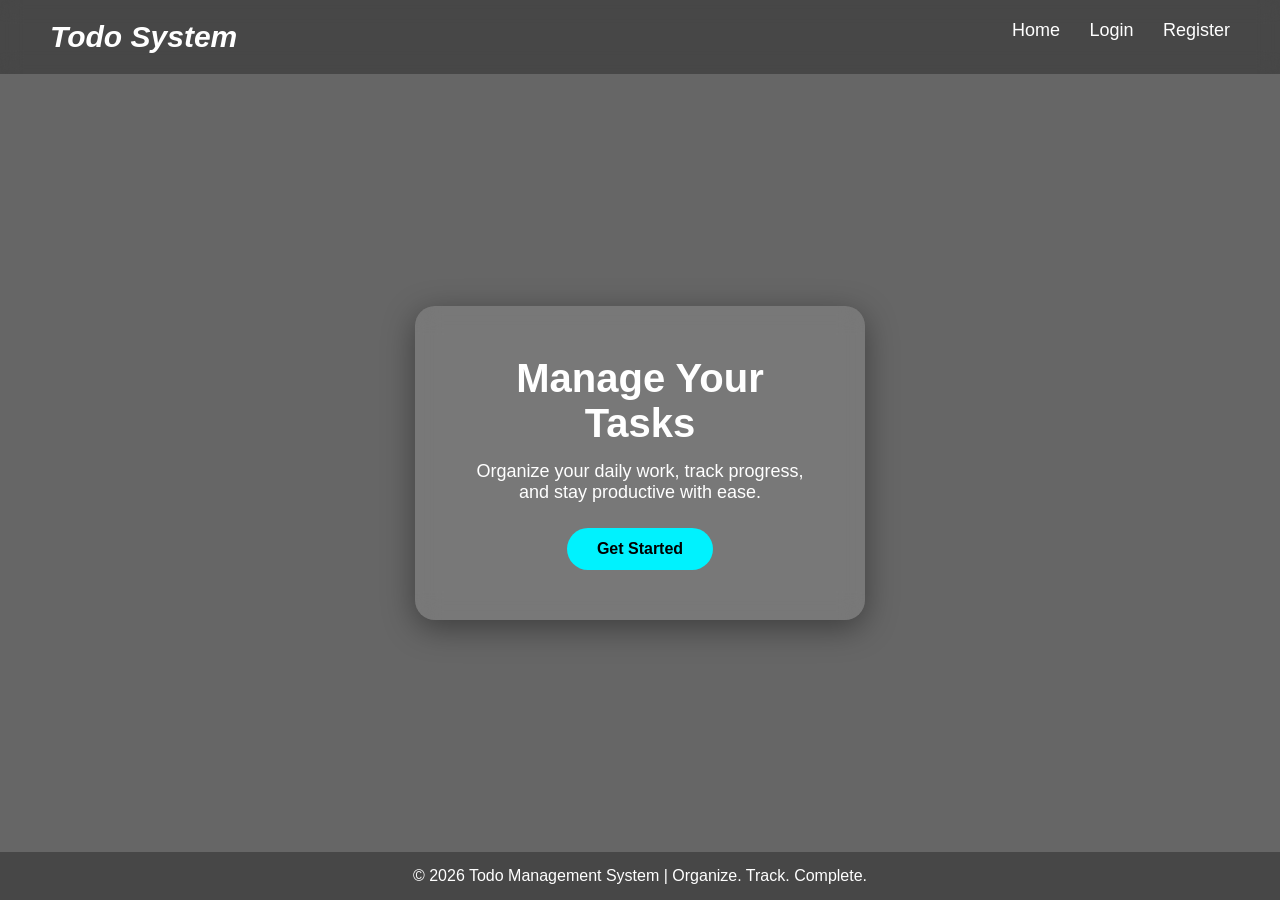
<file: src/main/webapp/index.html>
<!DOCTYPE html>
<html lang="en">
<head>
<meta charset="UTF-8">
<title>Todo Management System</title>
<link rel="stylesheet" href="css/index.css">

</head>

<body>

<!-- Navbar -->
<div class="navbar">

    <div class="logo">Todo System</div>

    <div>
        <a href="index.html">Home</a>
        <a href="login.html">Login</a>
        <a href="register.html">Register</a>
    </div>

</div>

<!-- Hero Section -->
<div class="hero">

    <div class="card">

        <h1>Manage Your Tasks</h1>

        <p>
            Organize your daily work, track progress,
            and stay productive with ease.
        </p>

        <a href="login.html" class="btn">
            Get Started
        </a>

    </div>

</div>

<!-- Footer -->
<footer>
    © 2026 Todo Management System | Organize. Track. Complete.
</footer>

</body>
</html>
</file>
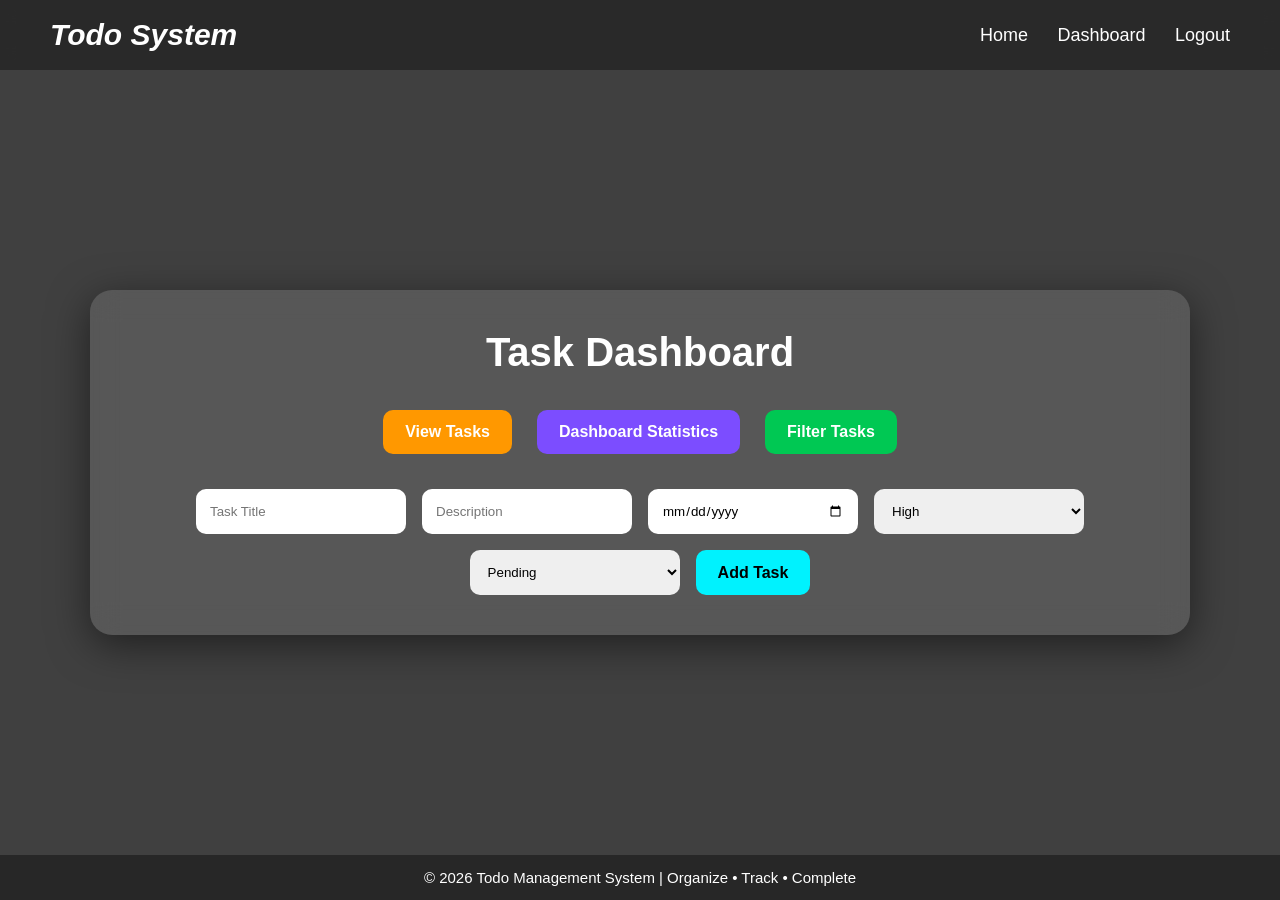
<file: src/main/webapp/dashboard.html>
<!DOCTYPE html>
<html lang="en">

<head>
<meta charset="UTF-8">
<title>Dashboard | Todo System</title>

<style>

/* RESET */
*{
    margin:0;
    padding:0;
    box-sizing:border-box;
    font-family:Segoe UI, Arial, sans-serif;
}

/* BODY */
body{
    min-height:100vh;
    display:flex;
    flex-direction:column;

    background:
    linear-gradient(rgba(0,0,0,0.75), rgba(0,0,0,0.75)),
    url("https://images.unsplash.com/photo-1506784365847-bbad939e9335");

    background-size:cover;
    background-position:center;
    color:white;
}

/* NAVBAR */
.navbar{
    display:flex;
    justify-content:space-between;
    align-items:center;
    padding:18px 50px;
    background:rgba(0,0,0,0.35);
    backdrop-filter:blur(10px);
}

.logo{
    font-size:30px;
    font-weight:bold;
    font-style:italic;
}

.navbar a{
    color:white;
    text-decoration:none;
    margin-left:25px;
    font-size:18px;
    transition:0.3s;
}

.navbar a:hover{
    color:#00f2fe;
}

/* WRAPPER */
.wrapper{
    flex:1;
    display:flex;
    justify-content:center;
    align-items:center;
    padding:30px;
}

/* CARD */
.card{
    width:95%;
    max-width:1100px;
    background:rgba(255,255,255,0.12);
    backdrop-filter:blur(14px);
    padding:40px;
    border-radius:22px;
    box-shadow:0 10px 40px rgba(0,0,0,0.5);
}

/* TITLE */
h2{
    text-align:center;
    font-size:40px;
    margin-bottom:35px;
}

/* TOP BAR FIX */
.top-bar{
    display:flex;
    justify-content:center;
    align-items:center;
    margin-bottom:35px;
}

/* BUTTON CONTAINER */
.action-buttons{
    display:flex;
    justify-content:center;
    align-items:center;
    gap:25px;
    flex-wrap:wrap;
}

/* BUTTON STYLE */
.btn{
    padding:13px 22px;
    border:none;
    border-radius:10px;
    cursor:pointer;
    font-size:16px;
    font-weight:bold;
    transition:0.3s;
    text-decoration:none;
    display:inline-block;
}

.btn:hover{
    transform:translateY(-2px);
}

/* COLORS */
.view{background:#ff9800;color:white;}
.stats{background:#7c4dff;color:white;}
.filter{background:#00c853;color:white;}
.add{background:#00f2fe;color:black;}

/* FORM */
.form-row{
    display:flex;
    flex-wrap:wrap;
    gap:16px;
    justify-content:center;
}

.form-row input,
.form-row select{
    width:210px;
    padding:14px;
    border:none;
    border-radius:10px;
    outline:none;
}

/* FOOTER */
footer{
    text-align:center;
    padding:14px;
    background:rgba(0,0,0,0.4);
    font-size:15px;
}

</style>

</head>

<body>

<!-- NAVBAR -->
<div class="navbar">

    <div class="logo">Todo System</div>

    <div>
        <a href="index.html">Home</a>
        <a href="dashboard.html">Dashboard</a>
        <a href="logout">Logout</a>
    </div>

</div>

<!-- MAIN -->
<div class="wrapper">

<div class="card">

    <h2>Task Dashboard</h2>

    <!-- BUTTONS (CENTERED CLEAN UI) -->
    <div class="top-bar">

        <div class="action-buttons">

            <a href="viewTask" class="btn view">View Tasks</a>

            <a href="dashboard" class="btn stats">Dashboard Statistics</a>

            <a href="filter.html" class="btn filter">Filter Tasks</a>

        </div>

    </div>

    <!-- ADD TASK -->
    <form action="addTask" method="post">

        <div class="form-row">

            <input type="text" name="title" placeholder="Task Title" required>
            <input type="text" name="description" placeholder="Description" required>
            <input type="date" name="deadline" required>

            <select name="priority">
                <option>High</option>
                <option>Medium</option>
                <option>Low</option>
            </select>

            <select name="status">
                <option>Pending</option>
                <option>In Progress</option>
                <option>Completed</option>
            </select>

            <button class="btn add" type="submit">Add Task</button>

        </div>

    </form>

</div>

</div>

<footer>
© 2026 Todo Management System | Organize • Track • Complete
</footer>

</body>
</html>
</file>
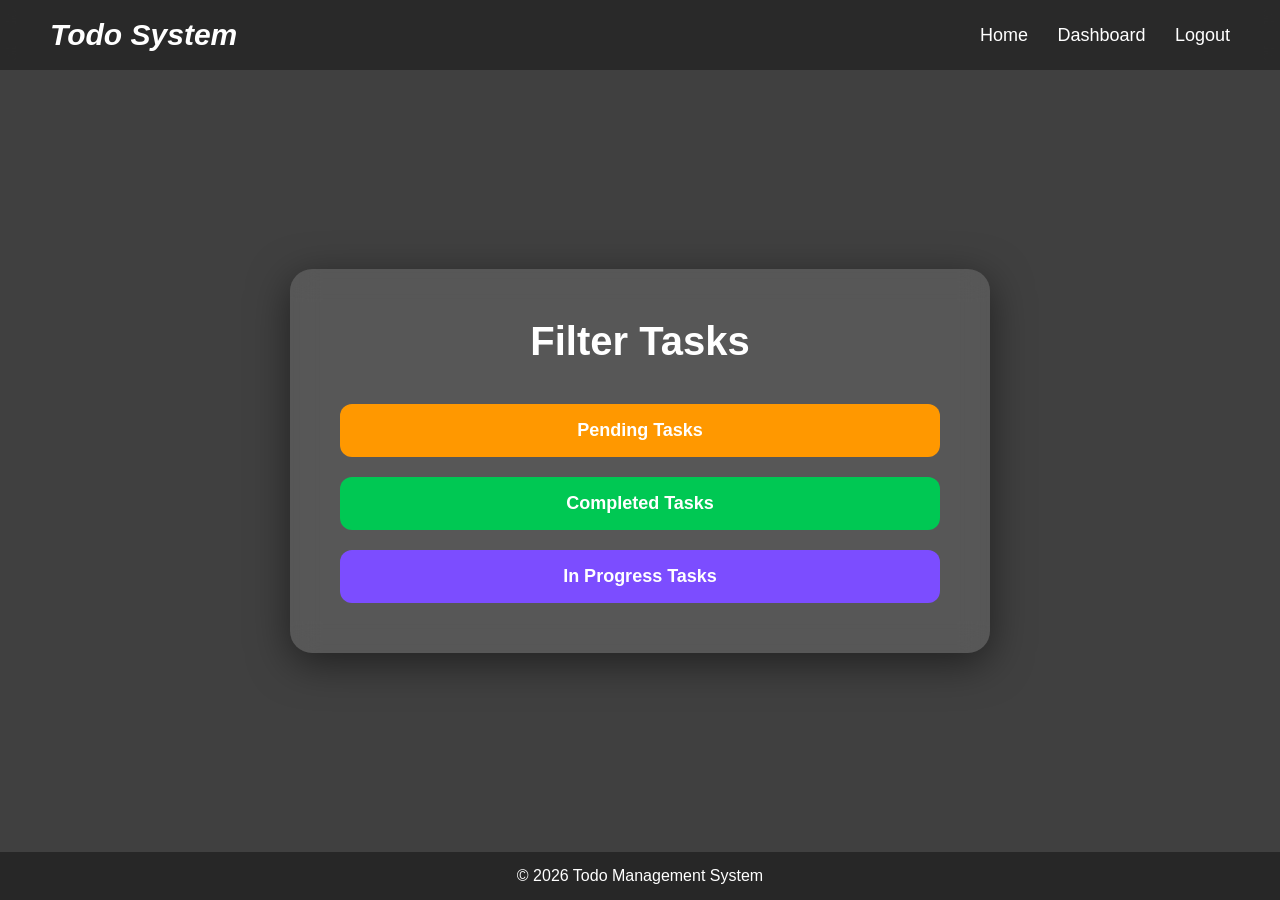
<file: src/main/webapp/filter.html>
<!DOCTYPE html>
<html lang="en">

<head>
<meta charset="UTF-8">
<title>Filter Tasks | Todo System</title>

<style>

/* RESET */
*{
    margin:0;
    padding:0;
    box-sizing:border-box;
    font-family:Segoe UI, Arial, sans-serif;
}

/* BODY */
body{
    min-height:100vh;
    display:flex;
    flex-direction:column;

    background:
    linear-gradient(rgba(0,0,0,0.75), rgba(0,0,0,0.75)),
    url("https://images.unsplash.com/photo-1506784365847-bbad939e9335");

    background-size:cover;
    background-position:center;
    color:white;
}

/* NAVBAR */
.navbar{
    display:flex;
    justify-content:space-between;
    align-items:center;
    padding:18px 50px;
    background:rgba(0,0,0,0.35);
    backdrop-filter:blur(10px);
}

.logo{
    font-size:30px;
    font-weight:bold;
    font-style:italic;
}

.navbar a{
    color:white;
    text-decoration:none;
    margin-left:25px;
    font-size:18px;
    transition:0.3s;
}

.navbar a:hover{
    color:#00f2fe;
}

/* WRAPPER */
.wrapper{
    flex:1;
    display:flex;
    justify-content:center;
    align-items:center;
    padding:30px;
}

/* CARD */
.card{
    width:95%;
    max-width:700px;

    background:rgba(255,255,255,0.12);
    backdrop-filter:blur(14px);

    padding:50px;
    border-radius:22px;

    text-align:center;

    box-shadow:0 10px 40px rgba(0,0,0,0.5);
}

/* TITLE */
h2{
    font-size:40px;
    margin-bottom:40px;
}

/* BUTTON GROUP */
.button-group{
    display:flex;
    flex-direction:column;
    gap:20px;
}

/* BUTTONS */
.btn{
    padding:16px;
    border-radius:12px;
    text-decoration:none;
    font-size:18px;
    font-weight:bold;
    color:white;
    transition:0.3s;
}

.btn:hover{
    transform:translateY(-3px);
}

/* COLORS */
.pending{
    background:#ff9800;
}

.completed{
    background:#00c853;
}

.progress{
    background:#7c4dff;
}

/* FOOTER */
footer{
    text-align:center;
    padding:15px;
    background:rgba(0,0,0,0.4);
}

</style>

</head>

<body>

<!-- NAVBAR -->
<div class="navbar">

    <div class="logo">
        Todo System
    </div>

    <div>
        <a href="index.html">Home</a>
        <a href="dashboard">Dashboard</a>
        <a href="logout">Logout</a>
    </div>

</div>

<!-- MAIN -->
<div class="wrapper">

    <div class="card">

        <h2>Filter Tasks</h2>

        <div class="button-group">

            <a href="filter?status=Pending"
               class="btn pending">
               Pending Tasks
            </a>

            <a href="filter?status=Completed"
               class="btn completed">
               Completed Tasks
            </a>

            <a href="filter?status=In Progress"
               class="btn progress">
               In Progress Tasks
            </a>

        </div>

    </div>

</div>

<!-- FOOTER -->
<footer>
    © 2026 Todo Management System
</footer>

</body>
</html>
</file>
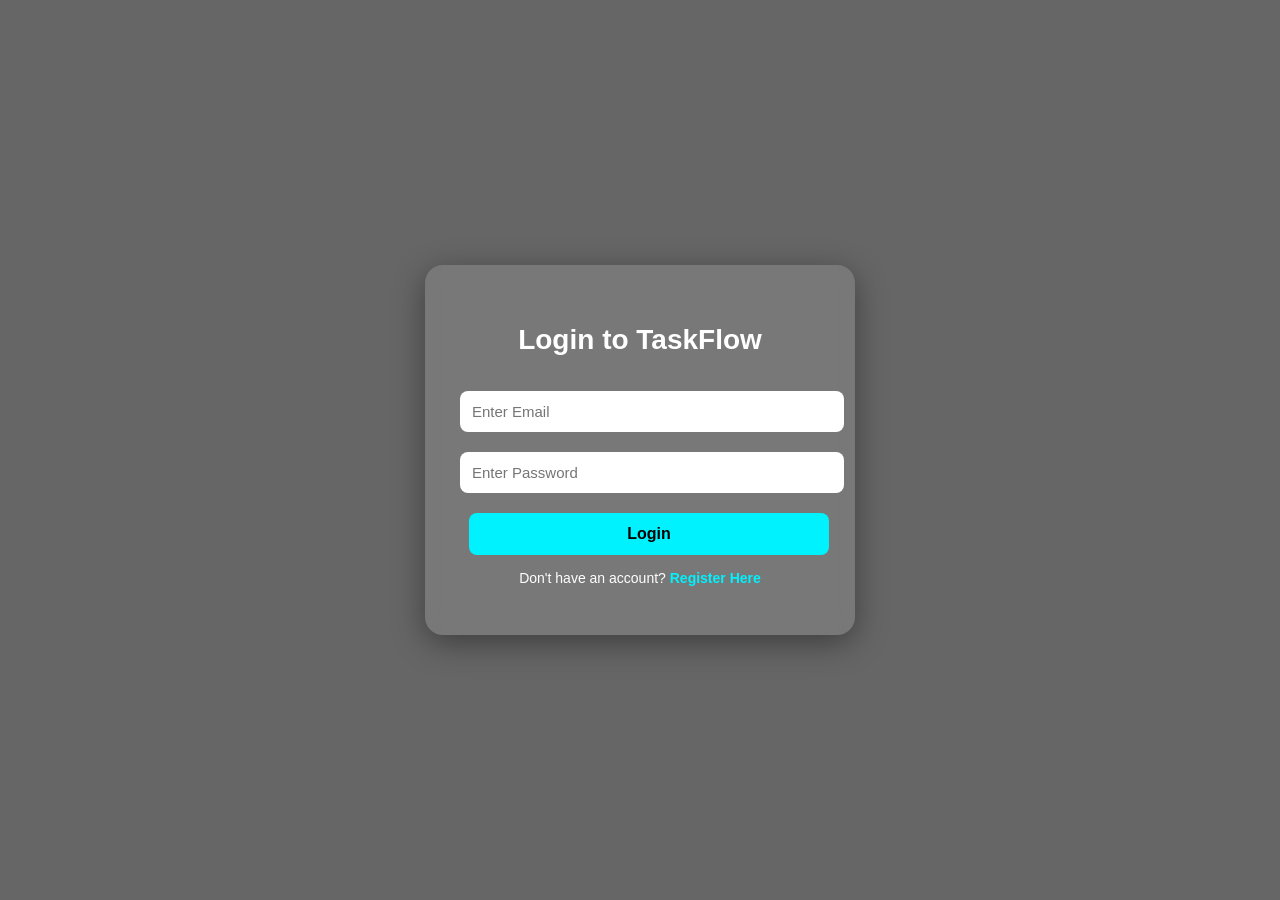
<file: src/main/webapp/login.html>
<!DOCTYPE html>
<html lang="en">
<head>
<meta charset="UTF-8">
<title>Login | TaskFlow Pro</title>
<link rel="stylesheet" href="css/login.css">

</head>

<script src="JS/todo.js"></script>

<body>




<div class="container">

    <h2>Login to TaskFlow</h2>

    <form action="login" method="post" onsubmit="return validateLogin()">

        <input type="email"
               id="loginEmail"
               name="email"
               placeholder="Enter Email"
               required>

        <input type="password"
               id="loginPassword"
               name="password"
               placeholder="Enter Password"
               required>

        <button type="submit">Login</button>

    </form>

    <p>
        Don't have an account?
        <a href="register.html">Register Here</a>
    </p>

</div>

</body>
</html>
</file>
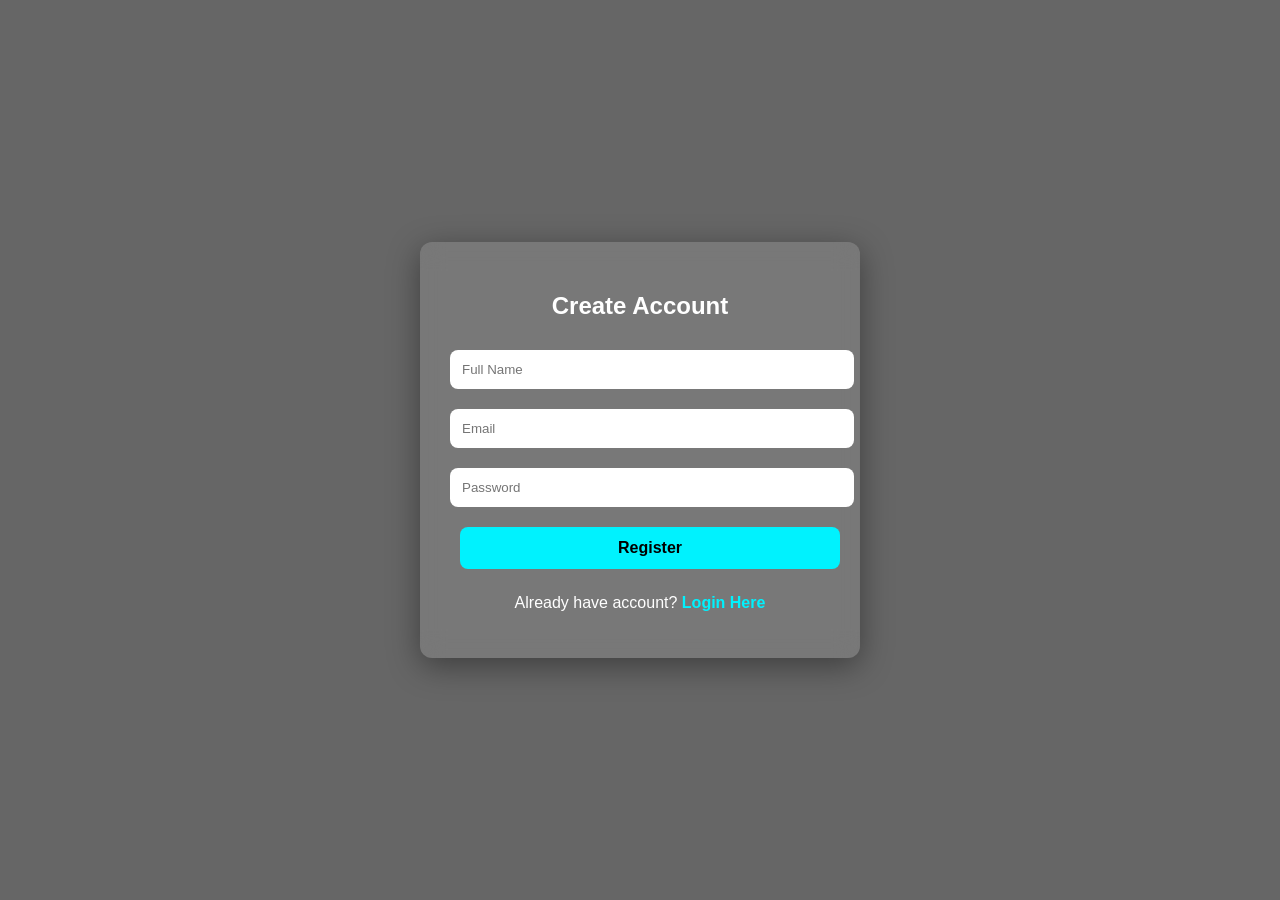
<file: src/main/webapp/register.html>
<!DOCTYPE html>
<html lang="en">
<head>
<meta charset="UTF-8">
<title>Register | TaskFlow Pro</title>

<link rel="stylesheet" href="css/register.css">


</head>

<script src="JS/todo.js"></script>

<body>

<div class="container">

    <h2>Create Account</h2>

   <form action="register" method="post" onsubmit="return validateRegister()">

        <input type="text" id="name" name="name" placeholder="Full Name" required>

        <input type="email" id="email" name="email" placeholder="Email" required>

        <input type="password" id="password" name="password" placeholder="Password" required>

        <button type="submit">Register</button>

    </form>

    <p>
        Already have account?
        <a href="login.html">Login Here</a>
    </p>

</div>

</body>
</html>
</file>
<file: src/main/webapp/css/index.css>
@charset "UTF-8";


*{
    margin:0;
    padding:0;
    box-sizing:border-box;
    font-family:Arial, sans-serif;
}

/* Background Image */
body{
    height:100vh;

    background:
    linear-gradient(rgba(0,0,0,0.6), rgba(0,0,0,0.6)),
    url("https://images.unsplash.com/photo-1506784365847-bbad939e9335");

    background-size:cover;
    background-position:center;
    display:flex;
    flex-direction:column;
}

/* Navbar */
.navbar{
    display:flex;
    justify-content:space-between;
    padding:20px 50px;
    background: rgba(0,0,0,0.3);
    backdrop-filter: blur(10px);
}

.logo{
    color:white;
    font-size:30px;
    font-weight:bold;
    font-style:italic;
}

.navbar a{
    color:white;
    text-decoration:none;
    margin-left:25px;
    font-size:18px;
    transition:0.3s;
}

.navbar a:hover{
    color:#00f2fe;
}

/* Hero */
.hero{
    flex:1;
    display:flex;
    justify-content:center;
    align-items:center;
    text-align:center;
}

/* Glass Card */
.card{
    background: rgba(255,255,255,0.12);
    padding:50px;
    border-radius:20px;
    box-shadow:0 8px 32px rgba(0,0,0,0.4);
    backdrop-filter: blur(12px);
    color:white;
    width:450px;
}

.card h1{
    font-size:40px;
    margin-bottom:15px;
}

.card p{
    font-size:18px;
    margin-bottom:25px;
}

/* Button */
.btn{
    display:inline-block;
    padding:12px 30px;
    background:#00f2fe;
    color:black;
    border-radius:30px;
    text-decoration:none;
    font-weight:bold;
    transition:0.3s;
}

.btn:hover{
    background:#4facfe;
    transform:scale(1.05);
}

/* Footer */
footer{
    text-align:center;
    padding:15px;
    color:white;
    background: rgba(0,0,0,0.3);
}
</file>
<file: src/main/webapp/css/login.css>
@charset "UTF-8";
body{
    margin:0;
    padding:0;
    font-family:Arial, sans-serif;
    height:100vh;
    display:flex;
    justify-content:center;
    align-items:center;

    background:
    linear-gradient(rgba(0,0,0,0.6), rgba(0,0,0,0.6)),
    url("https://images.unsplash.com/photo-1521737604893-d14cc237f11d");

    background-size:cover;
    background-position:center;
}

/* Login Box */
.container{
    width:360px;
    padding:35px;
    border-radius:18px;

    background: rgba(255,255,255,0.12);
    backdrop-filter: blur(12px);

    box-shadow:0 8px 32px rgba(0,0,0,0.4);
    color:white;
    text-align:center;
}

/* Title */
h2{
    margin-bottom:25px;
    font-size:28px;
}

/* Inputs */
input{
    width:100%;
    padding:12px;
    margin:10px 0;
    border:none;
    border-radius:8px;
    outline:none;
    font-size:15px;
}


button{
    width:100%;
    padding:12px;
    margin-top:10px;
    border:none;
    border-radius:8px;

    background:#00f2fe;
    color:black;
    font-size:16px;
    font-weight:bold;
    cursor:pointer;
    transition:0.3s;
   margin-left:9px;
}

button:hover{
    background:#4facfe;
    transform:scale(1.05);
}

/* Links */
p{
    margin-top:15px;
    font-size:14px;
}

a{
    color:#00f2fe;
    text-decoration:none;
    font-weight:bold;
}

a:hover{
    color:yellow;
    text-decoration:underline;
}
</file>
<file: src/main/webapp/css/register.css>
body{
    margin:0;
    padding:0;
    font-family:Arial, sans-serif;
    height:100vh;
    display:flex;
    justify-content:center;
    align-items:center;

    background:
    linear-gradient(rgba(0,0,0,0.6), rgba(0,0,0,0.6)),
    url("https://images.unsplash.com/photo-1522202176988-66273c2fd55f");

    background-size:cover;
    background-position:center;
}

/* Glass Container */
.container{
    width:380px;
    padding:30px;
    border-radius:12px;

    background: rgba(255,255,255,0.12);
    backdrop-filter: blur(12px);

    box-shadow:0 8px 32px rgba(0,0,0,0.4);
    color:white;
}

/* Title */
h2{
    text-align:center;
    margin-bottom:20px;
}

/* Inputs */
input{
    width:100%;
    padding:12px;
    margin:10px 0;
    border:none;
    border-radius:8px;
    outline:none;
}

/* Button */
button{
    width:100%;
    padding:12px;
    background:#00f2fe;
    color:black;
    border:none;
    border-radius:8px;
    font-size:16px;
    font-weight:bold;
    cursor:pointer;
    transition:0.3s;
    margin:10px;
  
}

button:hover{
    background:#4facfe;
    transform:scale(1.05);
}

/* Link */
p{
    text-align:center;
    margin-top:15px;
}

a{
    color:#00f2fe;
    text-decoration:none;
    font-weight:bold;
}

a:hover{
    color:yellow;
}
</file>
